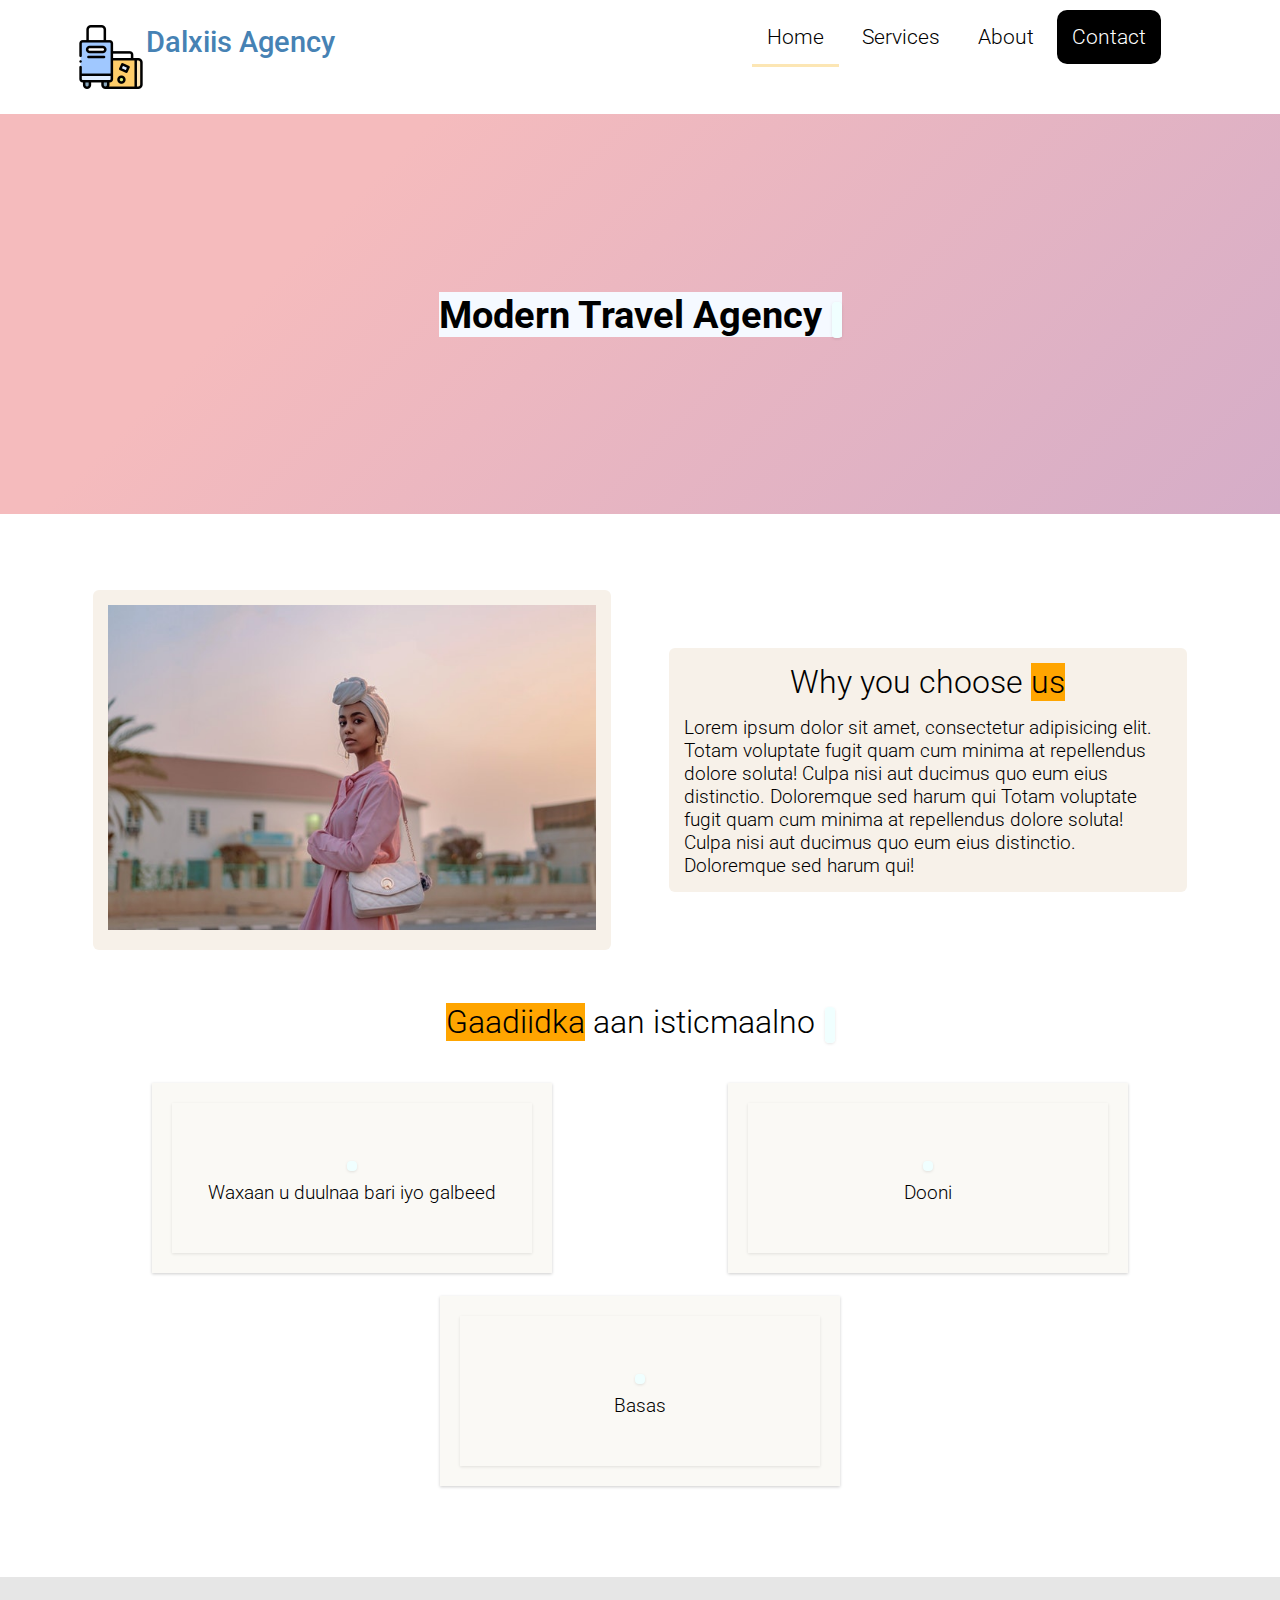
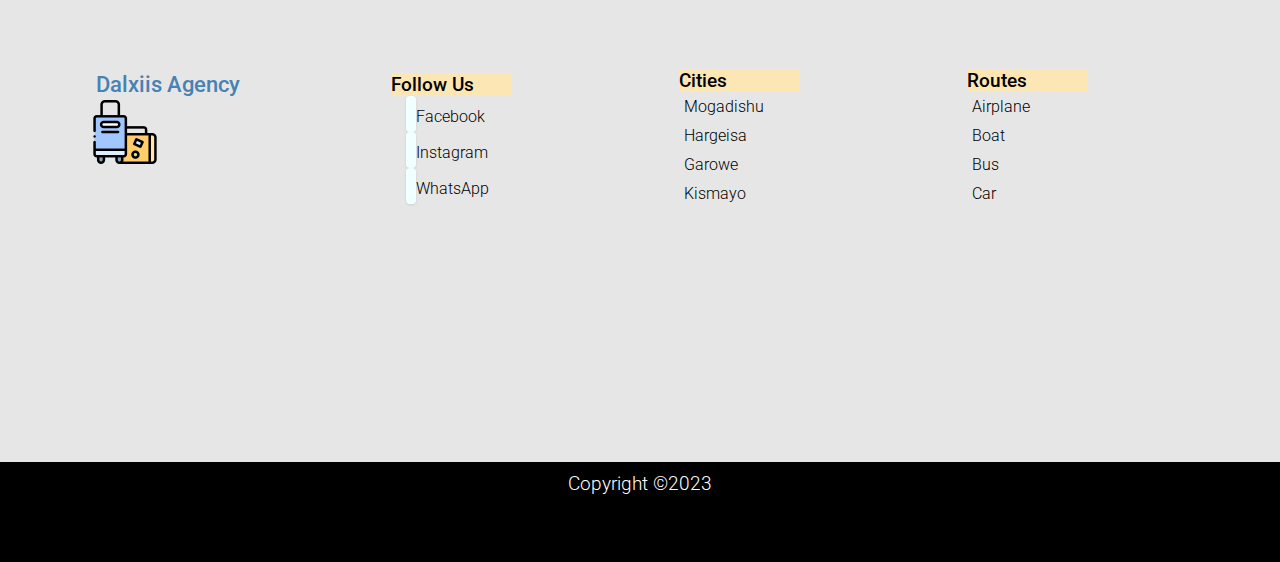
<file: index.html>
<!DOCTYPE html>
<html lang="en">
<head>
    <meta charset="UTF-8">
    <meta http-equiv="X-UA-Compatible" content="IE=edge">
    <meta name="viewport" content="width=device-width, initial-scale=1.0">
    <title>Dalxiis Agency | Home</title>
    <link rel="stylesheet" href="https://cdnjs.cloudflare.com/ajax/libs/font-awesome/6.1.1/css/all.min.css" integrity="sha512-KfkfwYDsLkIlwQp6LFnl8zNdLGxu9YAA1QvwINks4PhcElQSvqcyVLLD9aMhXd13uQjoXtEKNosOWaZqXgel0g==" crossorigin="anonymous" referrerpolicy="no-referrer" />
    <link rel="stylesheet" href="./style.css">
</head>
<body>
    <!--Header-->
    <div class="header">
        <div class="logo">
            <img src="./images/logo-icon.png" alt="Logo icon">
            <h2 ><a class="logo-text" href="#">Dalxiis Agency</a></h2>
        </div>
        <nav>
            <ul>
                <li><a class="active-link" href="#">Home</a></li>
                <li><a href="./services.html">Services</a></li>
                <li><a href="./about.html">About</a></li>
                <li><a class="contact-btn" href="./contact.html">Contact</a></li>
            </ul>
        </nav>
    </div>
    <!--Hero Section-->
    <div class="hero">
        <h1>Modern Travel Agency<i class="fa-solid fa-face-smile"></i></h1>
    </div>
    <br> 
    <!--Showcase-->
    <div class="showcase">
        <div class="container">
            <div class="row">
                <div class="col-2">
                    <img src="./images/image-girl.jpeg" alt="Image">
                </div>
                <div class="col-2">
                   <h3 class="title" >Why you choose <span class="higlight">us</span></h3>
                   <p> Lorem ipsum dolor sit amet, consectetur adipisicing elit. 
                    Totam voluptate fugit quam cum minima at repellendus dolore
                    soluta! Culpa nisi aut ducimus quo eum eius distinctio. 
                    Doloremque sed harum qui Totam voluptate fugit quam cum 
                    minima at repellendus dolore
                    soluta! Culpa nisi aut ducimus quo eum eius distinctio. 
                    Doloremque sed harum qui!
                 </p>
                </div>
            </div>
        </div>
    </div>
    <!--Trips-->
    <div class="trips">
        <div class="container">
            <h4 class="title"><span class="higlight">Gaadiidka</span> aan isticmaalno <i class="fa-solid fa-face-smile"></i></h4>
            <div class="row">
                <div class="col-3">
                    <div class="trip">
                        <i class="fa-solid fa-plane-departure"></i>
                        <p>Waxaan u duulnaa bari iyo galbeed</p>
                    </div>
                </div>
                <div class="col-3">
                    <div class="trip">
                        <i class="fa-solid fa-ship"></i>
                        <p>Dooni</p>
                    </div>
                </div>
                <div class="col-3">
                    <div class="trip">
                        <i class="fa-solid fa-bus"></i>
                        <p>Basas</p>
                </div>
            </div>
        </div>
    </div>
    </div>
    <!--Footer-->
    <footer class="footer">
        <div class="container">
            <div class="row">
            <div class="col-4">
                <h3 class="logo-text">Dalxiis Agency</h3>
                <img src="./images/logo-icon.png" alt="Image">
            </div>
            <div class="col-4 col-4-items">
                <h4 class="footer-title">Follow Us</h4>
                <small><a href="https://facebook.com"><i class="fa-brands fa-facebook"></i>Facebook</a></small>
                <small><a href="https://instagram.com"><i class="fa-brands fa-instagram"></i>Instagram</a></small>
                <small><a href="https://whatsapp.com"><i class="fa-brands fa-whatsapp"></i>WhatsApp</a></small>
            </div>
            <div class="col-4 col-4-items">
                <h4 class="footer-title">Cities</h4>
                <small>Mogadishu</small>
                <small>Hargeisa</small>
                <small>Garowe</small>
                <small>Kismayo</small>
            </div>
            <div class="col-4 col-4-items">
                <h4 class="footer-title">Routes</h4>
                <small>Airplane</small>
                <small>Boat</small>
                <small>Bus</small>
                <small>Car</small>
            </div>
            <div class="col-4 col-4-items">
            </div>
        </div>
    </div>
    </footer>
    <div class="sub-footer">
        <p>Copyright &copy;2023</p> 
    </div>
</body>
</html>
</file>
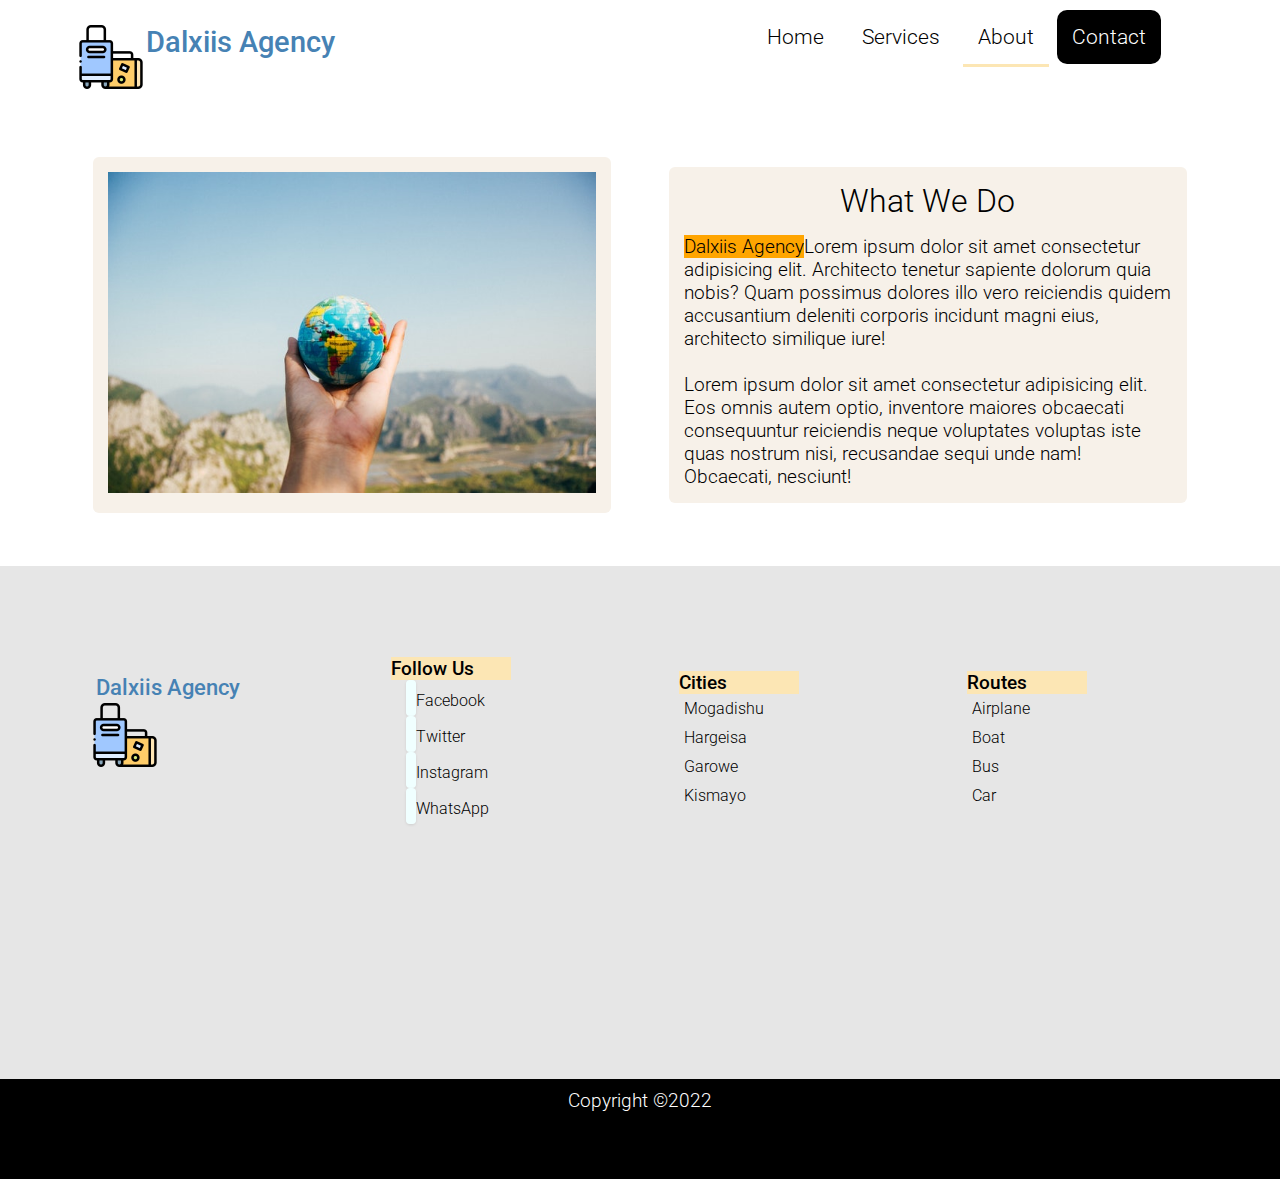
<file: about.html>
<!DOCTYPE html>
<html lang="en">
<head>
    <meta charset="UTF-8">
    <meta http-equiv="X-UA-Compatible" content="IE=edge">
    <meta name="viewport" content="width=device-width, initial-scale=1.0">
    <title>Dalxiis Agency | About</title>
    <link rel="stylesheet" href="https://cdnjs.cloudflare.com/ajax/libs/font-awesome/6.1.1/css/all.min.css" integrity="sha512-KfkfwYDsLkIlwQp6LFnl8zNdLGxu9YAA1QvwINks4PhcElQSvqcyVLLD9aMhXd13uQjoXtEKNosOWaZqXgel0g==" crossorigin="anonymous" referrerpolicy="no-referrer" />
    <link rel="stylesheet" href="./style.css">
</head>
<body>
   <!--Header-->
   <div class="header">
    <div class="logo">
        <img src="./images/logo-icon.png" alt="Logo icon">
        <h2 ><a class="logo-text" href="#">Dalxiis Agency</a></h2>
    </div>
    <nav>
        <ul>
            <li><a href="./index.html">Home</a></li>
            <li><a href="./services.html">Services</a></li>
            <li><a class="active-link" href="#">About</a></li>
            <li><a class="contact-btn" href="./contact.html">Contact</a></li>
        </ul>
    </nav>
</div>
<div class="about">
    <div class="container">
        <div class="row">
            <div class="col-2">
                <img src="./images/world-img.jpeg" alt="Image">
            </div>
            <div class="col-2">
                <h4 class="title">What We Do</h4>
                <p><span class="higlight">Dalxiis Agency</span>Lorem ipsum dolor sit amet consectetur adipisicing elit. Architecto tenetur sapiente dolorum quia nobis? Quam possimus dolores illo vero reiciendis quidem accusantium deleniti corporis incidunt magni eius, architecto similique iure!</p>
                <br>
                <p>Lorem ipsum dolor sit amet consectetur adipisicing elit. Eos omnis autem optio, inventore maiores obcaecati consequuntur reiciendis neque voluptates voluptas iste quas nostrum nisi, recusandae sequi unde nam! Obcaecati, nesciunt!</p>
            </div>
        </div>
    </div>
</div>

<!--Footer-->
<footer class="footer">
    <div class="container">
        <div class="row">
        <div class="col-4">
            <h3 class="logo-text">Dalxiis Agency</h3>
            <img src="./images/logo-icon.png" alt="Image">
        </div>
        <div class="col-4 col-4-items">
            <h4 class="footer-title">Follow Us</h4>
            <small><a href="https://facebook.com"><i class="fa-brands fa-facebook"></i> Facebook</a></small>
            <small><a href="https://twitter.com"><i class="fa-brands fa-twitter"></i> Twitter</a></small>
            <small><a href="https://instagram.com"><i class="fa-brands fa-instagram"></i> Instagram</a></small>
            <small><a href="https://whatsapp.com"><i class="fa-brands fa-whatsapp"></i> WhatsApp</a></small>
        </div>
        <div class="col-4 col-4-items">
            <h4 class="footer-title">Cities</h4>
            <small>Mogadishu</small>
            <small>Hargeisa</small>
            <small>Garowe</small>
            <small>Kismayo</small>
        </div>
        <div class="col-4 col-4-items">
            <h4 class="footer-title">Routes</h4>
            <small>Airplane</small>
            <small>Boat</small>
            <small>Bus</small>
            <small>Car</small>
        </div>
        <div class="col-4 col-4-items">
        </div>
    </div>
</div>
</footer>
<div class="sub-footer">
    <p>Copyright &copy;2022</p> 
</div>
</body>
</html>
</file>
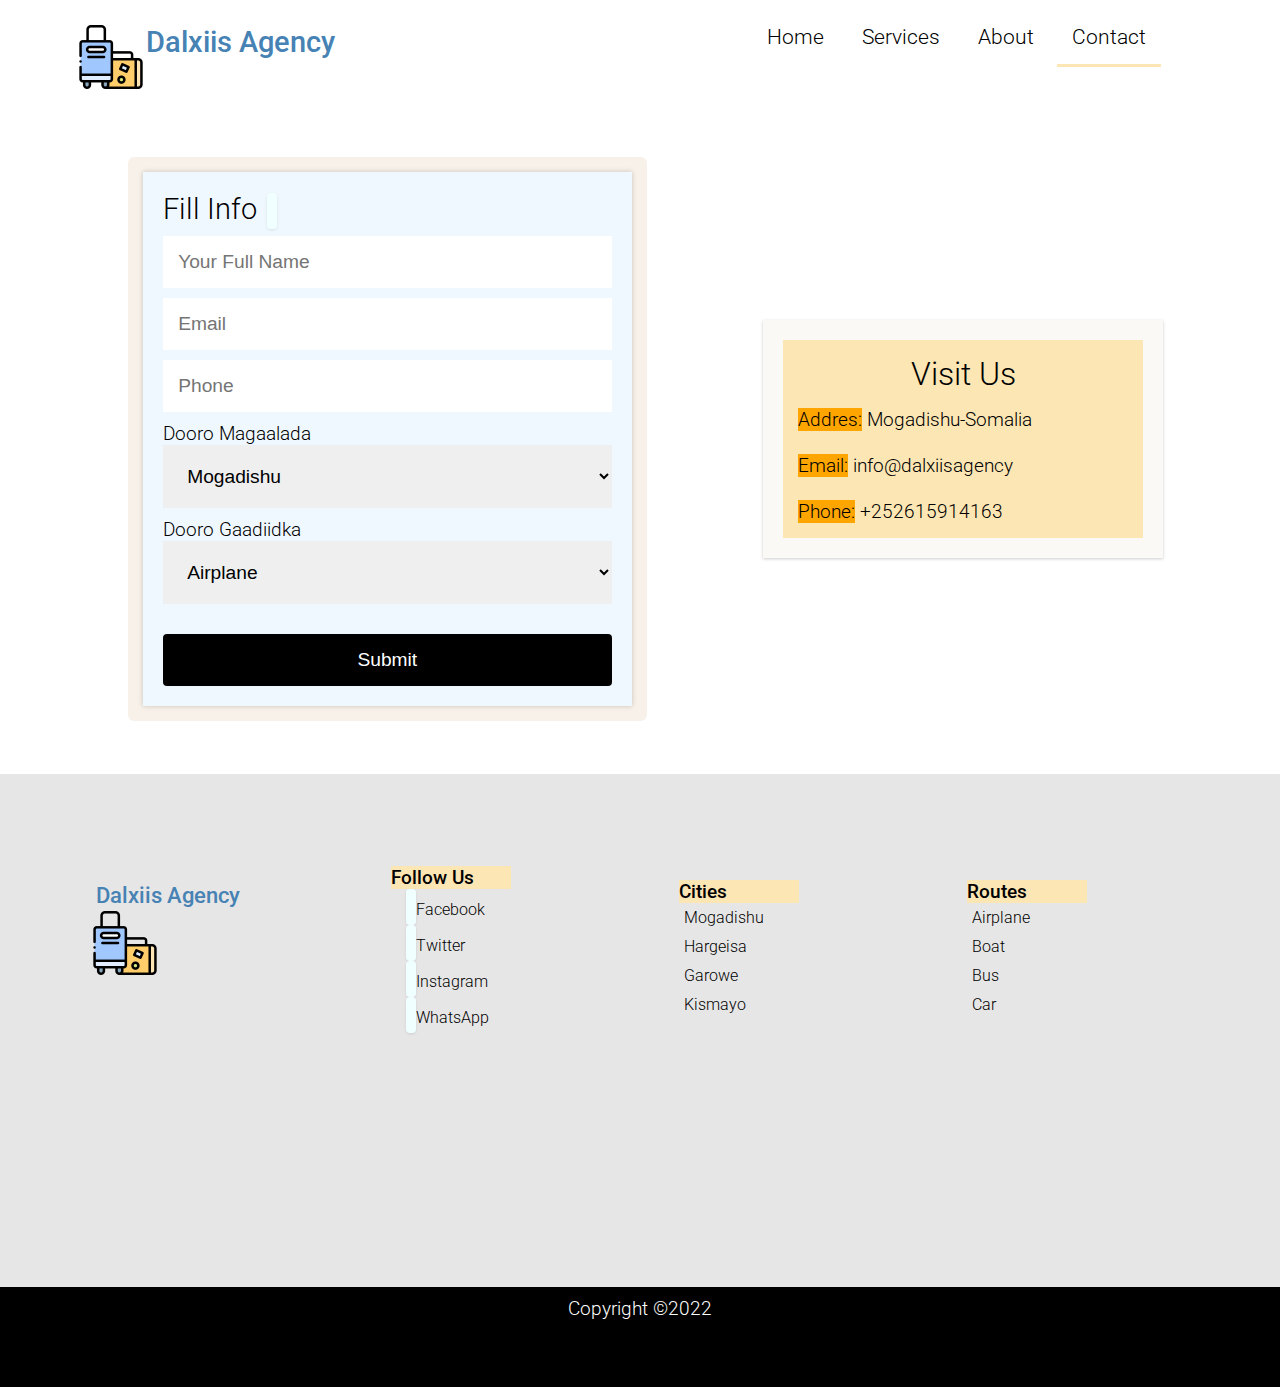
<file: contact.html>
<!DOCTYPE html>
<html lang="en">
<head>
    <meta charset="UTF-8">
    <meta http-equiv="X-UA-Compatible" content="IE=edge">
    <meta name="viewport" content="width=device-width, initial-scale=1.0">
    <title>Dalxiis Agency | Contact</title>
    <link rel="stylesheet" href="https://cdnjs.cloudflare.com/ajax/libs/font-awesome/6.1.1/css/all.min.css" integrity="sha512-KfkfwYDsLkIlwQp6LFnl8zNdLGxu9YAA1QvwINks4PhcElQSvqcyVLLD9aMhXd13uQjoXtEKNosOWaZqXgel0g==" crossorigin="anonymous" referrerpolicy="no-referrer" />
    <link rel="stylesheet" href="./style.css">
</head>
<body>
   <!--Header-->
   <div class="header">
    <div class="logo">
        <img src="./images/logo-icon.png" alt="Logo icon">
        <h2 ><a class="logo-text" href="#">Dalxiis Agency</a></h2>
    </div>
    <nav>
        <ul>
            <li><a href="./index.html">Home</a></li>
            <li><a href="./services.html">Services</a></li>
            <li><a href="./about.html">About</a></li>
            <li ><a  class="active-link" class="contact-btn" href="#">Contact</a></li>
        </ul>
    </nav>
</div>
<div class="container">
    <div class="contact">
    <div class="row">
        <div class="col-2">
            <form  class="form">
                <h2>Fill Info <i class="fa-solid fa-arrow-down"></i></h2>
                <div class="form-control">
                    <input type="text" placeholder="Your Full Name">
                </div>
                <div class="form-control">
                    <input type="email" placeholder="Email">
                </div>
                <div class="form-control">
                    <input type="number" placeholder="Phone">
                </div>
                <div class="form-control">
                    <label>Dooro Magaalada</label>
                    <select name="" id="">
                        <option value="Mugadishu">Mogadishu</option>
                        <option value="Hargeisa">Hargeisa</option>
                        <option value="Garowe">Garowe</option>
                        <option value="Kismayo">Kismayo</option>
                    </select>
                </div>
                <div class="form-control">
                    <label>Dooro Gaadiidka</label>
                    <select name="" id="">
                        <option value="Airplane">Airplane</option>
                        <option value="Boat">Boat</option>
                        <option value="Bus">Bus</option>
                        <option value="Car">Gaadhi</option>
                    </select>
                </div>
                <div class="form-control submit">
                    <input type="submit">
                </div>
            </form>
        </div>
        <div class="col-3">
           <div class="text">
            <h3 class="title">Visit Us</h3>
            <p><span class="higlight">Addres:</span> Mogadishu-Somalia</p>
            <br>
            <p><span class="higlight">Email:</span> <a href="mailto:info@dalxiisagency">info@dalxiisagency</a></p>
            <br>
            <p><span class="higlight">Phone:</span> <a href="tel:+252615914163">+252615914163</a></p>
           </div>
        </div>
    </div>
</div>
</div>
<!--Footer-->
<footer class="footer">
    <div class="container">
        <div class="row">
        <div class="col-4">
            <h3 class="logo-text">Dalxiis Agency</h3>
            <img src="./images/logo-icon.png" alt="Image">
        </div>
        <div class="col-4 col-4-items">
            <h4 class="footer-title">Follow Us</h4>
            <small><a href="https://facebook.com"><i class="fa-brands fa-facebook"></i> Facebook</a></small>
            <small><a href="https://twitter.com"><i class="fa-brands fa-twitter"></i> Twitter</a></small>
            <small><a href="https://instagram.com"><i class="fa-brands fa-instagram"></i> Instagram</a></small>
            <small><a href="https://whatsapp.com"><i class="fa-brands fa-whatsapp"></i> WhatsApp</a></small>
        </div>
        <div class="col-4 col-4-items">
            <h4 class="footer-title">Cities</h4>
            <small>Mogadishu</small>
            <small>Hargeisa</small>
            <small>Garowe</small>
            <small>Kismayo</small>
        </div>
        <div class="col-4 col-4-items">
            <h4 class="footer-title">Routes</h4>
            <small>Airplane</small>
            <small>Boat</small>
            <small>Bus</small>
            <small>Car</small>
        </div>
        <div class="col-4 col-4-items">
        </div>
    </div>
</div>
</footer>
<div class="sub-footer">
    <p>Copyright &copy;2022</p> 
</div>
</body>
</html>
</file>
<file: style.css>
@import url('https://fonts.googleapis.com/css2?family=Roboto:wght@300;400;500;700&display=swap');
*{
    margin: 0;
    padding: 0;
    box-sizing: border-box;
}
/*Scroll bar*/
/* ::-webkit-scrollbar{
    width: 20px;
}
::-webkit-scrollbar-track{
    background-color: #000;
}
::-webkit-scrollbar-thumb{
    background-color: cyan;
}
::-webkit-scrollbar-thumb:hover{
    background-color:darkcyan;
} */
body{
    font-family: 'Roboto', sans-serif;
    font-size: 1.2rem;
    font-weight: 300;
}
/* Header*/
.header{
    max-width: 90vw;
    height: fit-content;
    padding: 15px;
    margin: 10px auto;
    display: flex;
    justify-content: space-between;
    flex-wrap: wrap;
}
.logo{
    display: flex;
    flex-basis: 30%;
}
h2{
    font-weight: 300;
}
nav{
    flex-basis: 40%;
}
nav ul{
    display: flex;
    list-style-type:none;
}
nav ul li a{
    text-decoration: none;
    color: black;
    font-size: 1.3rem;
    padding: 15px;
    margin-right: 8px;
    
}
nav ul li a:hover{
    background-color: rgb(240, 240, 240); 
    border-radius: 10px;
    border: none;
}
nav ul li{
    padding-bottom: 10px;
}
nav ul li .contact-btn{
    background: black;
    color: white;
    border-radius: 10px;
}
.contact-btn:hover{
    background: white;
    color: black;
    border: 0.5px solid black;
}
.logo-text{
    color: steelblue;
    margin: 3px;
    font-weight: 500;
}
.active-link{
    border-bottom: 3px solid #fce6b4;
}
a{
    text-decoration: none;
    color: black;
}
/*Hero section*/
.hero{
    background-color: #d5adc8;
    background-image: linear-gradient(315deg, #d5adc8 0%, #f5bbbd 74%);
    height: 400px;
    display: flex;
    justify-content: center;
    align-items: center;
}
.hero h1{
    background-color: #f5f9ff;
    color: black;
}
/*Showcase*/
.container{
    width: 90vw;
    margin: auto;
}
.row{
    display: flex;
    align-items: center;
    flex-wrap: wrap;
    justify-content: space-around;
    height: fit-content;
    margin-bottom: 30px;
    margin-top: 30px;
}
.col-2{
    flex-basis: 45%;
    margin: 2%;
    padding: 15px;
    background-color: rgb(247, 241, 233);
    min-width: 400px;
    border-radius: 6px;
}
.col-2 img{
    width: 100%;
}
.higlight{
    background-color: orange;
}
.title{
    font-size: 2rem;
    font-weight: 300;
    margin-bottom: 15px;
    text-align: center;
}
/*Trips*/
.trips{
    margin-bottom: 80px;
}
.trip{
    padding: 15px;
    min-height: 150px;
    box-shadow: 0 1px 3px 0 rgba(0, 0, 0, 0.1);
    display: flex;
    justify-content: center;
    align-items: center;
    flex-direction: column;
}
.trip:hover{
    background-color: #fdf9ef;
}
.trip i{
    font-size: 3rem;
    margin: 10px;
}
.fa-plane-departure{
    color: steelblue;
}
.fa-ship{
    color: lightcoral;
}
.fa-bus{
    color: orange;
}
.col-3{
    flex-basis: 30%;
    min-width: 400px;
    margin: 1%;
    background-color: #faf9f5;
    padding: 20px;
    box-shadow: 0 1px 3px 0 rgba(0, 0, 0, 0.2);
}
/*Footer*/
footer{
    background-color: rgb(230, 230,230);
    height: fit-content;
    padding: 40px;
}
.col-4{
    flex-basis: 20%;
    margin: 1%;
    min-height: 140px;
}
.col-4-items{
    display: flex;
    flex-direction: column;
    padding: 10px;
}
.col-4-items > small{
    padding: 5px;
}
.footer-title{
    font-weight: 500;
    background-color: #fce6b4;
    width: 120px;
}
i {
    font-size:1.4rem;
    margin-left: 10px;
    background-color: azure;
    padding: 5px;
    border-radius: 4px;
    box-shadow: 0 1px 3px 0 rgba(0, 0, 0, 0.1);
}
.fa-facebook{
    color: blue;
}
.fa-twitter{
    color: steelblue;
}
.fa-instagram{
    color: purple;
}
.fa-whatsapp{
    color: lightgreen;
}
.sub-footer{
    background-color: black;
    color: white;
    padding: 10px;
    height: 100px;
    text-align: center;
}
/*Services page*/
.boxes{
    background-color: rgb(249, 251, 253);
    border-radius: 6px;
}
.box{
    border: 1px solid gray;
    border-radius: 4px;
}
.box-one{
    display: flex;
    flex-wrap:wrap;
    justify-content: space-around;
    background-color: #fce6b4;
}
.box-one img:hover{
    transform: translate(40px, 10%);
    transition: all 1s ease-in-out;
}
.box-two{
    background-color: #fffcf6;
}
.btn{
    height: 55px;
    padding: 15px;
    margin: 10px;
    font-size: 1.2rem;
    font-family: inherit;
    border: none;
    border: 1px solid black;
    border-radius: 4px;
    background-color: rgb(107,107,107);
    color: white;
}
.btn:hover{
    background-color: rgb(149, 148, 146);
    cursor: pointer;
    transition: all 0,25s ease-in-out;
}
/*Contatct page/*
/*Form*/
.form{
    background-color: aliceblue;
    padding: 20px;
    box-shadow: 0px 0px 5px rgba(0, 0, 0, 0.2);
}
.form i {
    color: red;
}
.form .form-control{
    width: 100%;
    margin-top: 10px;
   
}
input{
    width: 100%;
    padding: 15px;
    border: none;
    font-size: 1.2rem;   
}
input[type="text"]:focus,
input[type="email"]:focus, 
input[type="phone"]:focus{
    outline: none;
}
select{
    padding: 20px;
    font-size: inherit;
    border: none;
    width: 100%;
}
.submit input{
    margin-top: 20px;
    background-color: black;
    color: white;
    border-radius: 4px;
    border: none;
}
.submit input:hover{
    background-color: #fce6b4;
    color: black;
    transition: all 200ms ease-in-out;
    cursor: pointer;
}
.contact .text{
    background-color: #fce6b4;
    padding: 15px;
}
/*Media queries*/
@media screen and (max-width:880px){
    .logo{
        display: none;
    }
    nav ul{
        background-color: #b8c6db;
        background-image: linear-gradient(315deg, #b8c6db 0%, #f5f7fa 74%);
        position: absolute;
        top: 0;
        left: 0;
        overflow: hidden;
        transition:max-height 0.5sec;
        width: 100%;
    }
    nav ul li{
        display: block;
        margin-top: 20px;
        margin-bottom: 20px;
        margin-right: 20px;    
    }
}
</file>
